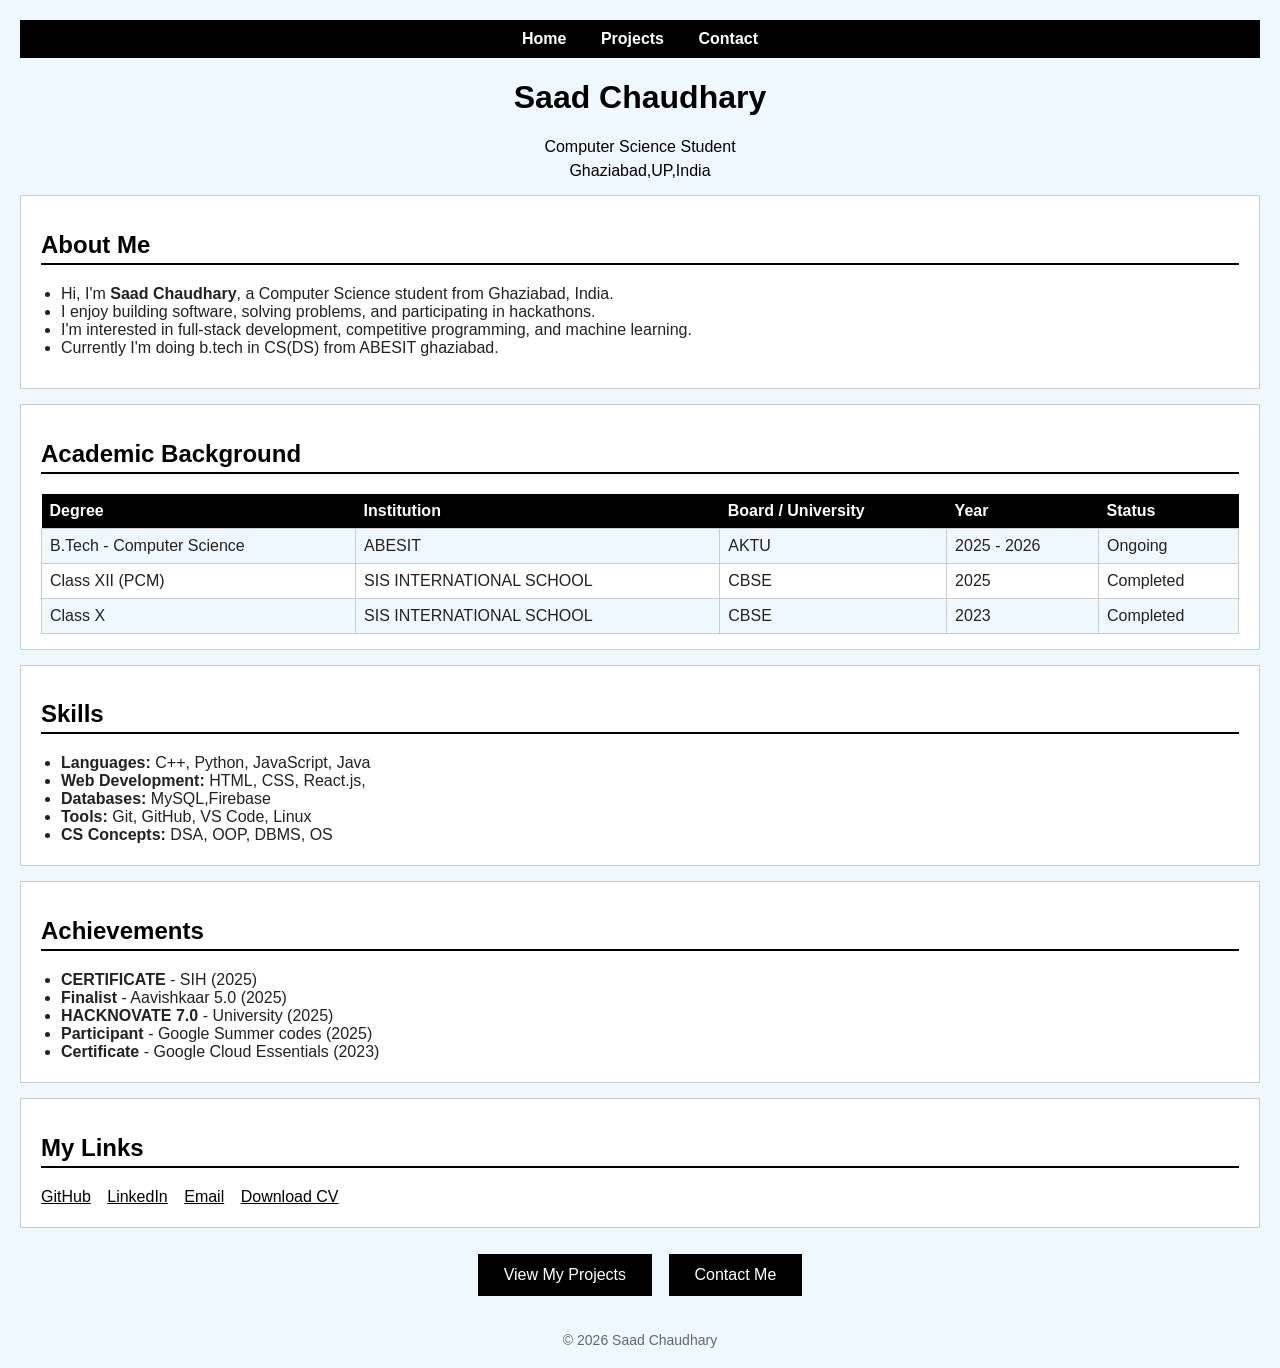
<file: index.html>
<!DOCTYPE html>
<html>
<head>
  <title>Saad Chaudhary - Resume</title>
</head>
<link rel="stylesheet" href="cv1.css">
<body>

  <!-- Navigation -->
  <div class="navbar">
    <a href="index.html">Home</a>
    <a href="projects_1.html">Projects</a>
    <a href="index_2.html">Contact</a>
  </div>

  <!-- Name and Title -->
  <h1>Saad Chaudhary</h1>
  <p>Computer Science Student</p>
  <p>Ghaziabad,UP,India</p>

  
  <!-- About Me -->
  <div class="section">
    <h2>About Me</h2>
    <p><dl><ul>
      <li>Hi, I'm <b>Saad Chaudhary</b>, a Computer Science student from Ghaziabad, India.<br></li>
     <li> I enjoy building software, solving problems, and participating in hackathons.<br></li>
     <li>I'm interested in full-stack development, competitive programming, and machine learning.<br></li>
     <li>Currently I'm doing b.tech in CS(DS) from ABESIT ghaziabad.</li>
    </p></dl></ul>
  </div>

  <!-- Academic Table -->
  <div class="section">
    <h2>Academic Background</h2>
    <table>
      <tr>
        <th>Degree</th>
        <th>Institution</th>
        <th>Board / University</th>
        <th>Year</th>
        <th>Status</th>
      </tr>
      <tr>
        <td>B.Tech - Computer Science</td>
        <td>ABESIT</td>
        <td>AKTU</td>
        <td>2025 - 2026</td>
        <td>Ongoing</td>
      </tr>
      <tr>
        <td>Class XII (PCM)</td>
        <td>SIS INTERNATIONAL SCHOOL</td>
        <td>CBSE</td>
        <td>2025</td>
        <td>Completed</td>
      </tr>
      <tr>
        <td>Class X</td>
        <td>SIS INTERNATIONAL SCHOOL</td>
        <td>CBSE</td>
        <td>2023</td>
        <td>Completed</td>
      </tr>
    </table>
  </div>

  <!-- Skills -->
  <div class="section">
    <h2>Skills</h2>
  <ul>
  <li><b>Languages:</b> C++, Python, JavaScript, Java</li>
  <li><b>Web Development:</b> HTML, CSS, React.js,</li>
  <li><b>Databases:</b> MySQL,Firebase</li>
  <li><b>Tools:</b> Git, GitHub, VS Code, Linux</li>
  <li><b>CS Concepts:</b> DSA, OOP, DBMS, OS</li>
    </ul>
  </div>

  <!-- Achievements -->
  <div class="section">
    <h2>Achievements</h2>
    <ul>
      <li><b>CERTIFICATE</b> - SIH  (2025)</li>
      <li><b>Finalist</b> - Aavishkaar 5.0 (2025)</li>
      <li><b>HACKNOVATE 7.0</b> - University (2025)</li>
      <li><b>Participant</b> - Google Summer codes (2025)</li>
      <li><b>Certificate</b> - Google Cloud Essentials (2023)</li>
    </ul>
  </div>

  <!-- Social Links -->
  <div class="section">
    <h2>My Links</h2>
    <div class="links">
      <a href="https://github.com/Bit-coder-07" target="_blank">GitHub</a>
      <a href="https://linkedin.com/in/SAAD CHAUDHARY" target="_blank">LinkedIn</a>
      <a href="mailto:saadafhad@email.com">Email</a>
      <a href="#">Download CV</a>
    </div>
  </div>


  <!-- Page Links -->
  <div class="page-btns">
    <a href="projects_1.html">View My Projects</a>
    <a href="index_2.html">Contact Me</a>
  </div>

  <footer>
    &copy; 2026 Saad Chaudhary
  </footer>

</body>
</html>
</file>
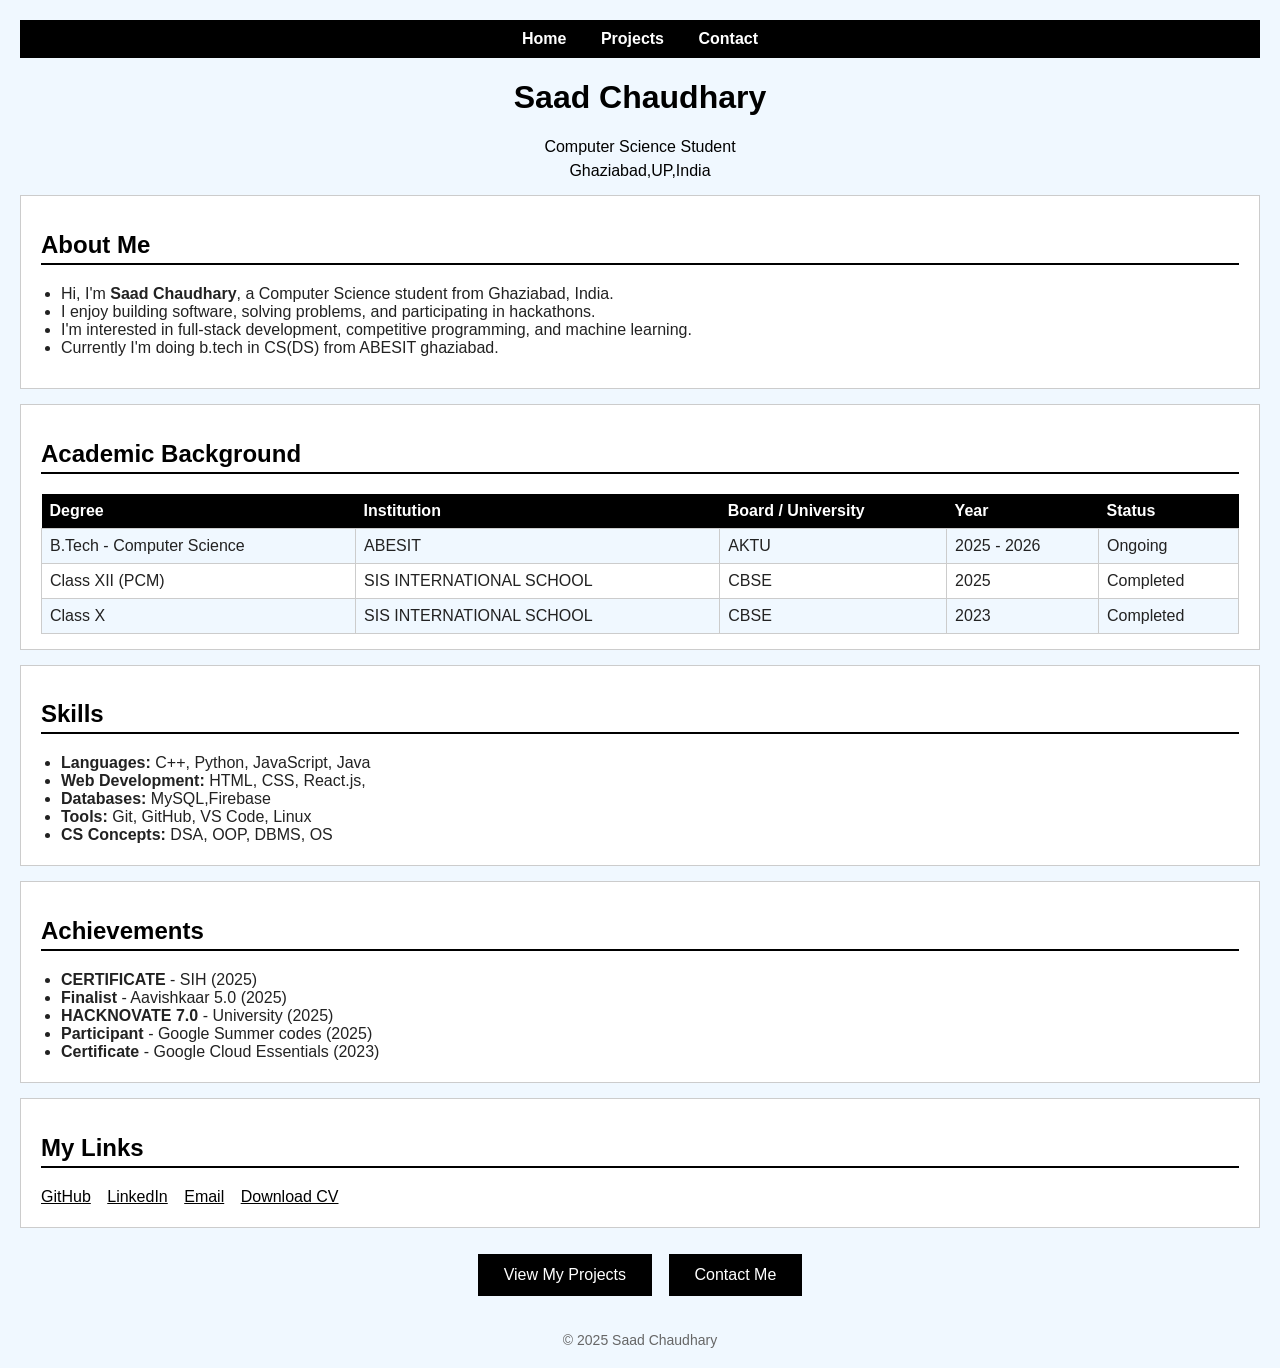
<file: index_1.html>
<!DOCTYPE html>
<html>
<head>
  <title>Saad Chaudhary - Resume</title>
</head>
<link rel="stylesheet" href="cv1.css">
<body>

  <!-- Navigation -->
  <div class="navbar">
    <a href="index_1.html">Home</a>
    <a href="projects_1.html">Projects</a>
    <a href="index_2.html">Contact</a>
  </div>

  <!-- Name and Title -->
  <h1>Saad Chaudhary</h1>
  <p>Computer Science Student</p>
  <p>Ghaziabad,UP,India</p>

  
  <!-- About Me -->
  <div class="section">
    <h2>About Me</h2>
    <p><dl><ul>
      <li>Hi, I'm <b>Saad Chaudhary</b>, a Computer Science student from Ghaziabad, India.<br></li>
     <li> I enjoy building software, solving problems, and participating in hackathons.<br></li>
     <li>I'm interested in full-stack development, competitive programming, and machine learning.<br></li>
     <li>Currently I'm doing b.tech in CS(DS) from ABESIT ghaziabad.</li>
    </p></dl></ul>
  </div>

  <!-- Academic Table -->
  <div class="section">
    <h2>Academic Background</h2>
    <table>
      <tr>
        <th>Degree</th>
        <th>Institution</th>
        <th>Board / University</th>
        <th>Year</th>
        <th>Status</th>
      </tr>
      <tr>
        <td>B.Tech - Computer Science</td>
        <td>ABESIT</td>
        <td>AKTU</td>
        <td>2025 - 2026</td>
        <td>Ongoing</td>
      </tr>
      <tr>
        <td>Class XII (PCM)</td>
        <td>SIS INTERNATIONAL SCHOOL</td>
        <td>CBSE</td>
        <td>2025</td>
        <td>Completed</td>
      </tr>
      <tr>
        <td>Class X</td>
        <td>SIS INTERNATIONAL SCHOOL</td>
        <td>CBSE</td>
        <td>2023</td>
        <td>Completed</td>
      </tr>
    </table>
  </div>

  <!-- Skills -->
  <div class="section">
    <h2>Skills</h2>
  <ul>
  <li><b>Languages:</b> C++, Python, JavaScript, Java</li>
  <li><b>Web Development:</b> HTML, CSS, React.js,</li>
  <li><b>Databases:</b> MySQL,Firebase</li>
  <li><b>Tools:</b> Git, GitHub, VS Code, Linux</li>
  <li><b>CS Concepts:</b> DSA, OOP, DBMS, OS</li>
    </ul>
  </div>

  <!-- Achievements -->
  <div class="section">
    <h2>Achievements</h2>
    <ul>
      <li><b>CERTIFICATE</b> - SIH  (2025)</li>
      <li><b>Finalist</b> - Aavishkaar 5.0 (2025)</li>
      <li><b>HACKNOVATE 7.0</b> - University (2025)</li>
      <li><b>Participant</b> - Google Summer codes (2025)</li>
      <li><b>Certificate</b> - Google Cloud Essentials (2023)</li>
    </ul>
  </div>

  <!-- Social Links -->
  <div class="section">
    <h2>My Links</h2>
    <div class="links">
      <a href="https://github.com/Bit-coder-07" target="_blank">GitHub</a>
      <a href="https://linkedin.com/in/SAAD CHAUDHARY" target="_blank">LinkedIn</a>
      <a href="mailto:saadafhad@email.com">Email</a>
      <a href="#">Download CV</a>
    </div>
  </div>


  <!-- Page Links -->
  <div class="page-btns">
    <a href="projects_1.html">View My Projects</a>
    <a href="index_2.html">Contact Me</a>
  </div>

  <footer>
    &copy; 2025 Saad Chaudhary
  </footer>

</body>
</html>
</file>
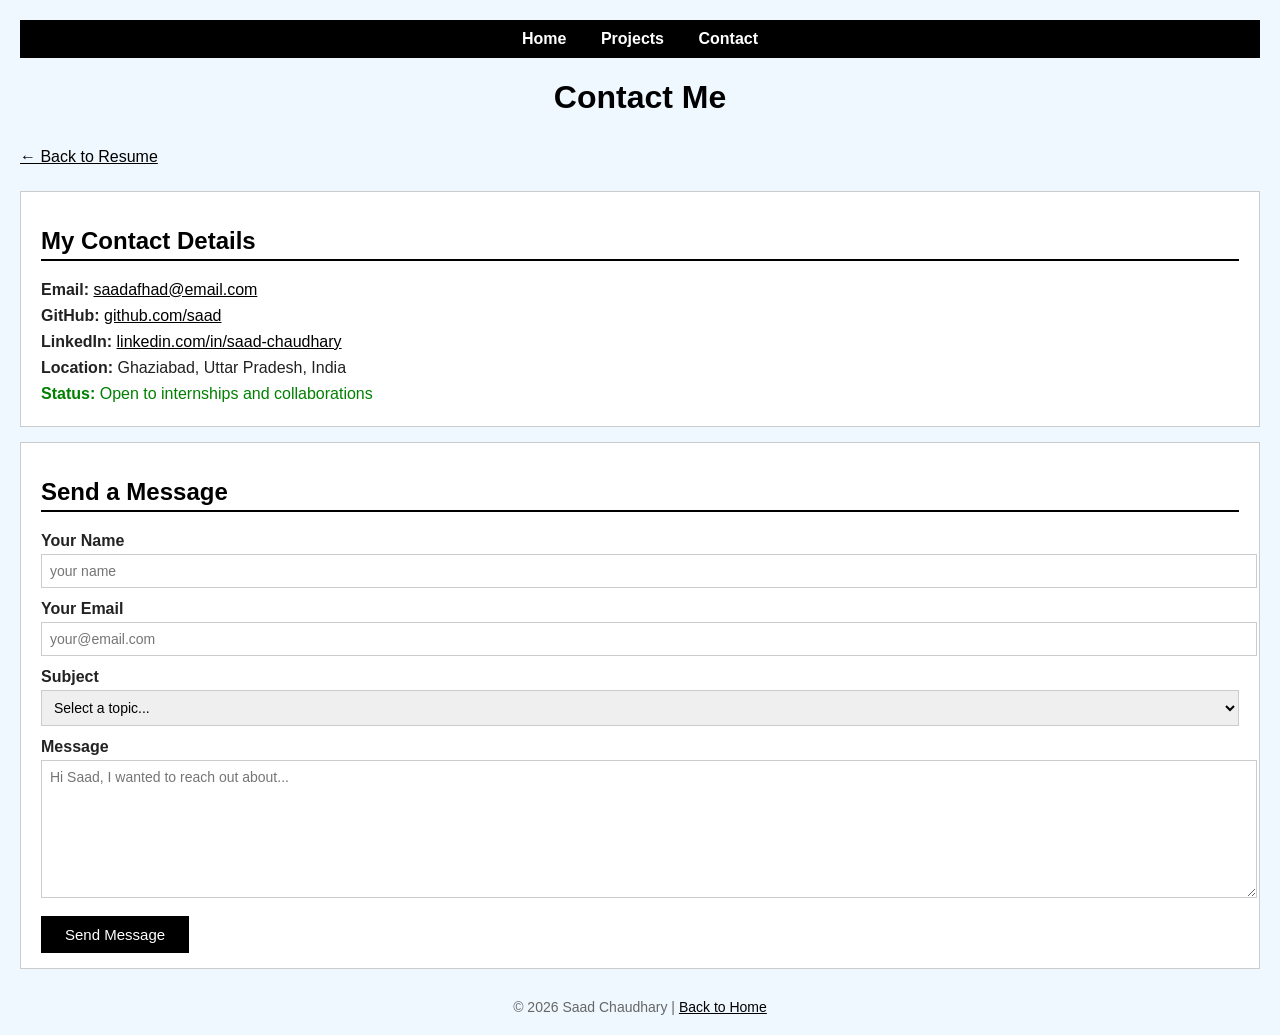
<file: index_2.html>
<!DOCTYPE html>
<html>
<head>
  <title>Contact - Saad Chaudhary</title>
  
</head>
<link rel="stylesheet" href="cv2.css">
<body>

  <div class="navbar">
    <a href="index.html">Home</a>
    <a href="projects_1.html">Projects</a>
    <a href="index_2.html">Contact</a>
  </div>

  <h1>Contact Me</h1>
  <a class="back-link" href="index.html">&larr; Back to Resume</a>

  <!-- Contact Info -->
  <div class="section">
    <h2>My Contact Details</h2>
    <p><b>Email:</b> <a href="mailto:saadafhad@email.com">saadafhad@email.com</a></p>
    <p><b>GitHub:</b> <a href="https://github.com/Bit-coder-07" target="_blank">github.com/saad</a></p>
    <p><b>LinkedIn:</b> <a href="https://linkedin.com/in/saad-chaudhary-4a4325389" target="_blank">linkedin.com/in/saad-chaudhary</a></p>
    <p><b>Location:</b> Ghaziabad, Uttar Pradesh, India</p>
    <p style="color: green;"><b>Status:</b> Open to internships and collaborations</p>
  </div>

  <!-- Contact Form -->
  <div class="section">
    <h2>Send a Message</h2>

    <label for="name">Your Name</label>
    <input type="text" id="name" placeholder="your name" />

    <label for="email">Your Email</label>
    <input type="email" id="email" placeholder="your@email.com" />

    <label for="subject">Subject</label>
    <select id="subject">
      <option value="">Select a topic...</option>
      <option>Internship / Job Opportunity</option>
      <option>Project Collaboration</option>
      <option>Hackathon Team-Up</option>
      <option>General Query</option>
      <option>Other</option>
    </select>

    <label for="message">Message</label>
    <textarea id="message" placeholder="Hi Saad, I wanted to reach out about..."></textarea>

    <button onclick="sendMsg()">Send Message</button>
    <p class="success" id="successMsg">Message sent! Saad will get back to you soon.</p>
  </div>

  <footer>
    &copy; 2026 Saad Chaudhary | <a href="index.html">Back to Home</a>
  </footer>


 

</body>
</html>
</file>
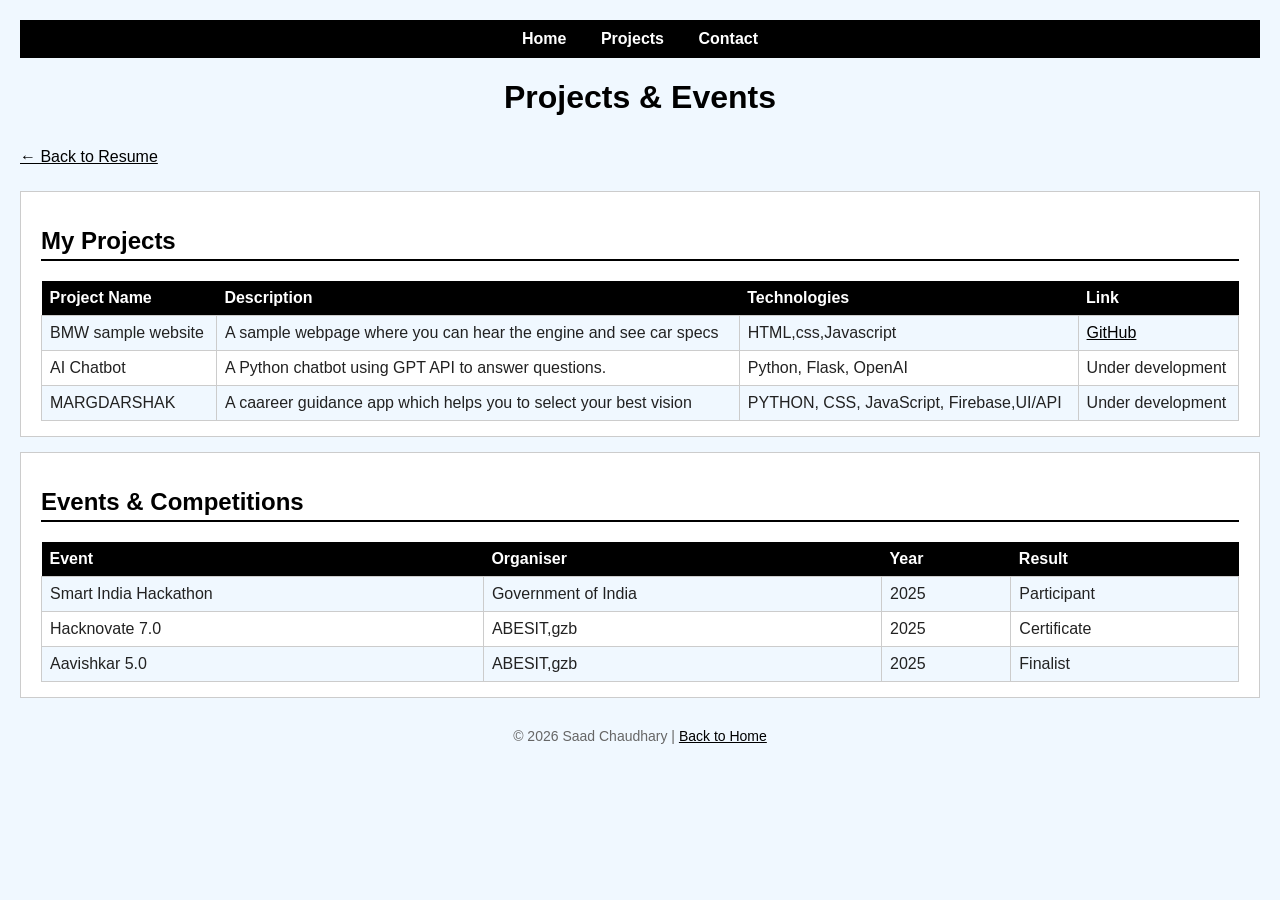
<file: projects_1.html>
<!DOCTYPE html>
<html>
<head>
  <title>Projects - Saad Chaudhary</title>
  
</head>
<link rel="stylesheet" href="cv.css">
<body>

  <div class="navbar">
    <a href="index.html">Home</a>
    <a href="projects_1.html">Projects</a>
    <a href="index_2.html">Contact</a>
  </div>

  <h1>Projects & Events</h1>
  <a class="back-link" href="index.html">&larr; Back to Resume</a>

  <!-- Projects -->
  <div class="section">
    <h2>My Projects</h2>
    <table>
      <tr>
        <th>Project Name</th>
        <th>Description</th>
        <th>Technologies</th>
        <th>Link</th>
      </tr>
      <tr>
        <td>BMW sample website</td>
        <td>A sample webpage where you can hear the engine and see car specs</td>
        <td>HTML,css,Javascript</td>
        <td><a href="https://github.com/Bit-coder-07" target="_blank">GitHub</a></td>
      </tr>
      <tr>
        <td>AI Chatbot</td>
        <td>A Python chatbot using GPT API to answer questions.</td>
        <td>Python, Flask, OpenAI</td>
        <td>Under development</td>
      </tr>
      <tr>
        <td>MARGDARSHAK</td>
        <td>A caareer guidance app which helps you to select your best vision</td>
        <td>PYTHON, CSS, JavaScript, Firebase,UI/API</td>
        <td>Under development</td>
      </tr>
    </table>
  </div>

  <!-- Events -->
  <div class="section">
    <h2>Events & Competitions</h2>
    <table>
      <tr>
        <th>Event</th>
        <th>Organiser</th>
        <th>Year</th>
        <th>Result</th>
      </tr>
      <tr>
        <td>Smart India Hackathon</td>
        <td>Government of India</td>
        <td>2025</td>
        <td>Participant</td>
      </tr>
      <tr>
        <td>Hacknovate 7.0</td>
        <td>ABESIT,gzb</td>
        <td>2025</td>
        <td>Certificate</td>
      </tr>
      <tr>
        <td>Aavishkar 5.0</td>
        <td>ABESIT,gzb</td>
        <td>2025</td>
        <td>Finalist</td>
      </tr>
    </table>
  </div>

  <footer>
    &copy; 2026 Saad Chaudhary | <a href="index.html">Back to Home</a>
  </footer>

</body>
</html>
</file>
<file: cv1.css>
body {
      font-family: Arial, sans-serif;
      background-color: #f0f8ff;
      margin: 20px;
      color: #222;
    }

    h1 {
      text-align: center;
      color: #000000;
    }
    p{ text-align: center;
    color: #000000;}

    h2 {
      color: #000000;
      border-bottom: 2px solid #000000;
      padding-bottom: 4px;
    }

    p {
      margin: 6px 0;
    }

    a {
      color: #000000;
    }

    /* Navigation */
    .navbar {
      background-color: #000000;
      padding: 10px;
      text-align: center;
    }

    .navbar a {
      color: white;
      margin: 0 15px;
      text-decoration: none;
      font-weight: bold;
    }

    .navbar a:hover {
      text-decoration: underline;
    }

    /* Sections */
    .section {
      background-color: white;
      border: 1px solid #ccc;
      padding: 15px 20px;
      margin: 15px 0;
    }

    /* Skills list */
    ul {
      margin: 6px 0;
      padding-left: 20px;
    }

    /* Academic table */
    table {
      width: 100%;
      border-collapse: collapse;
      margin-top: 10px;
    }

    th {
      background-color: #000000;
      color: white;
      padding: 8px;
      text-align: left;
    }

    td {
      padding: 8px;
      border: 1px solid #ccc;
    }

    tr:nth-child(even) {
      background-color: #f0f8ff;
    }

    /* Social links */
    .links {
      margin: 6px 0;
    }

    .links a {
      display: inline-block;
      margin-right: 12px;
    }

    /* Page link buttons */
    .page-btns {
      text-align: center;
      margin: 20px 0;
    }

    .page-btns a {
      display: inline-block;
      background-color: #000000;
      color: white;
      padding: 10px 24px;
      margin: 6px;
      text-decoration: none;
      border: 2px solid #000000;
    }

    .page-btns a:hover {
      background-color: white;
      color: #000000;
    }

    footer {
      text-align: center;
      margin-top: 30px;
      color: #666;
      font-size: 14px;
    }
</file>
<file: cv2.css>
body {
      font-family: Arial, sans-serif;
      background-color: #f0f8ff;
      margin: 20px;
      color: #222;
    }

    h1 {
      text-align: center;
      color: #000000;
    }

    h2 {
      color: #000000;
      border-bottom: 2px solid #000000;
      padding-bottom: 4px;
    }

    a {
      color: #000000;
    }

    .navbar {
      background-color: #000000;
      padding: 10px;
      text-align: center;
    }

    .navbar a {
      color: white;
      margin: 0 15px;
      text-decoration: none;
      font-weight: bold;
    }

    .navbar a:hover {
      text-decoration: underline;
    }

    .section {
      background-color: white;
      border: 1px solid #ccc;
      padding: 15px 20px;
      margin: 15px 0;
    }

    p {
      margin: 8px 0;
    }

    /* Form */
    label {
      display: block;
      margin-top: 12px;
      margin-bottom: 4px;
      font-weight: bold;
    }

    input, textarea, select {
      width: 100%;
      padding: 8px;
      border: 1px solid #ccc;
      font-family: Arial, sans-serif;
      font-size: 14px;
    }

    input:focus, textarea:focus, select:focus {
      outline: 2px solid #000000;
    }

    textarea {
      height: 120px;
      resize: vertical;
    }

    button {
      margin-top: 14px;
      background-color: #000000;
      color: white;
      border: none;
      padding: 10px 24px;
      font-size: 15px;
      cursor: pointer;
    }

    button:hover {
      background-color: #000000;
    }

    .success {
      display: none;
      margin-top: 12px;
      color: rgb(0, 174, 0);
      font-weight: bold;
    }

    footer {
      text-align: center;
      margin-top: 30px;
      color: #666;
      font-size: 14px;
    }

    .back-link {
      display: inline-block;
      margin: 10px 0;
    }
</file>
<file: cv.css>
body {
      font-family: Arial, sans-serif;
      background-color: #f0f8ff;
      margin: 20px;
      color: #222;
    }

    h1 {
      text-align: center;
      color: #000000;
    }

    h2 {
      color: #000000;
      border-bottom: 2px solid #000000;
      padding-bottom: 4px;
    }

    a {
      color: #000000;
    }

    .navbar {
      background-color: #000000;
      padding: 10px;
      text-align: center;
    }

    .navbar a {
      color: white;
      margin: 0 15px;
      text-decoration: none;
      font-weight: bold;
    }

    .navbar a:hover {
      text-decoration: underline;
    }

    .section {
      background-color: white;
      border: 1px solid #ccc;
      padding: 15px 20px;
      margin: 15px 0;
    }

    table {
      width: 100%;
      border-collapse: collapse;
      margin-top: 10px;
    }

    th {
      background-color: #000000;
      color: white;
      padding: 8px;
      text-align: left;
    }

    td {
      padding: 8px;
      border: 1px solid #ccc;
    }

    tr:nth-child(even) {
      background-color: #f0f8ff;
    }

    footer {
      text-align: center;
      margin-top: 30px;
      color: #666;
      font-size: 14px;
    }

    .back-link {
      display: inline-block;
      margin: 10px 0;
      color: #000000;
    }
</file>
